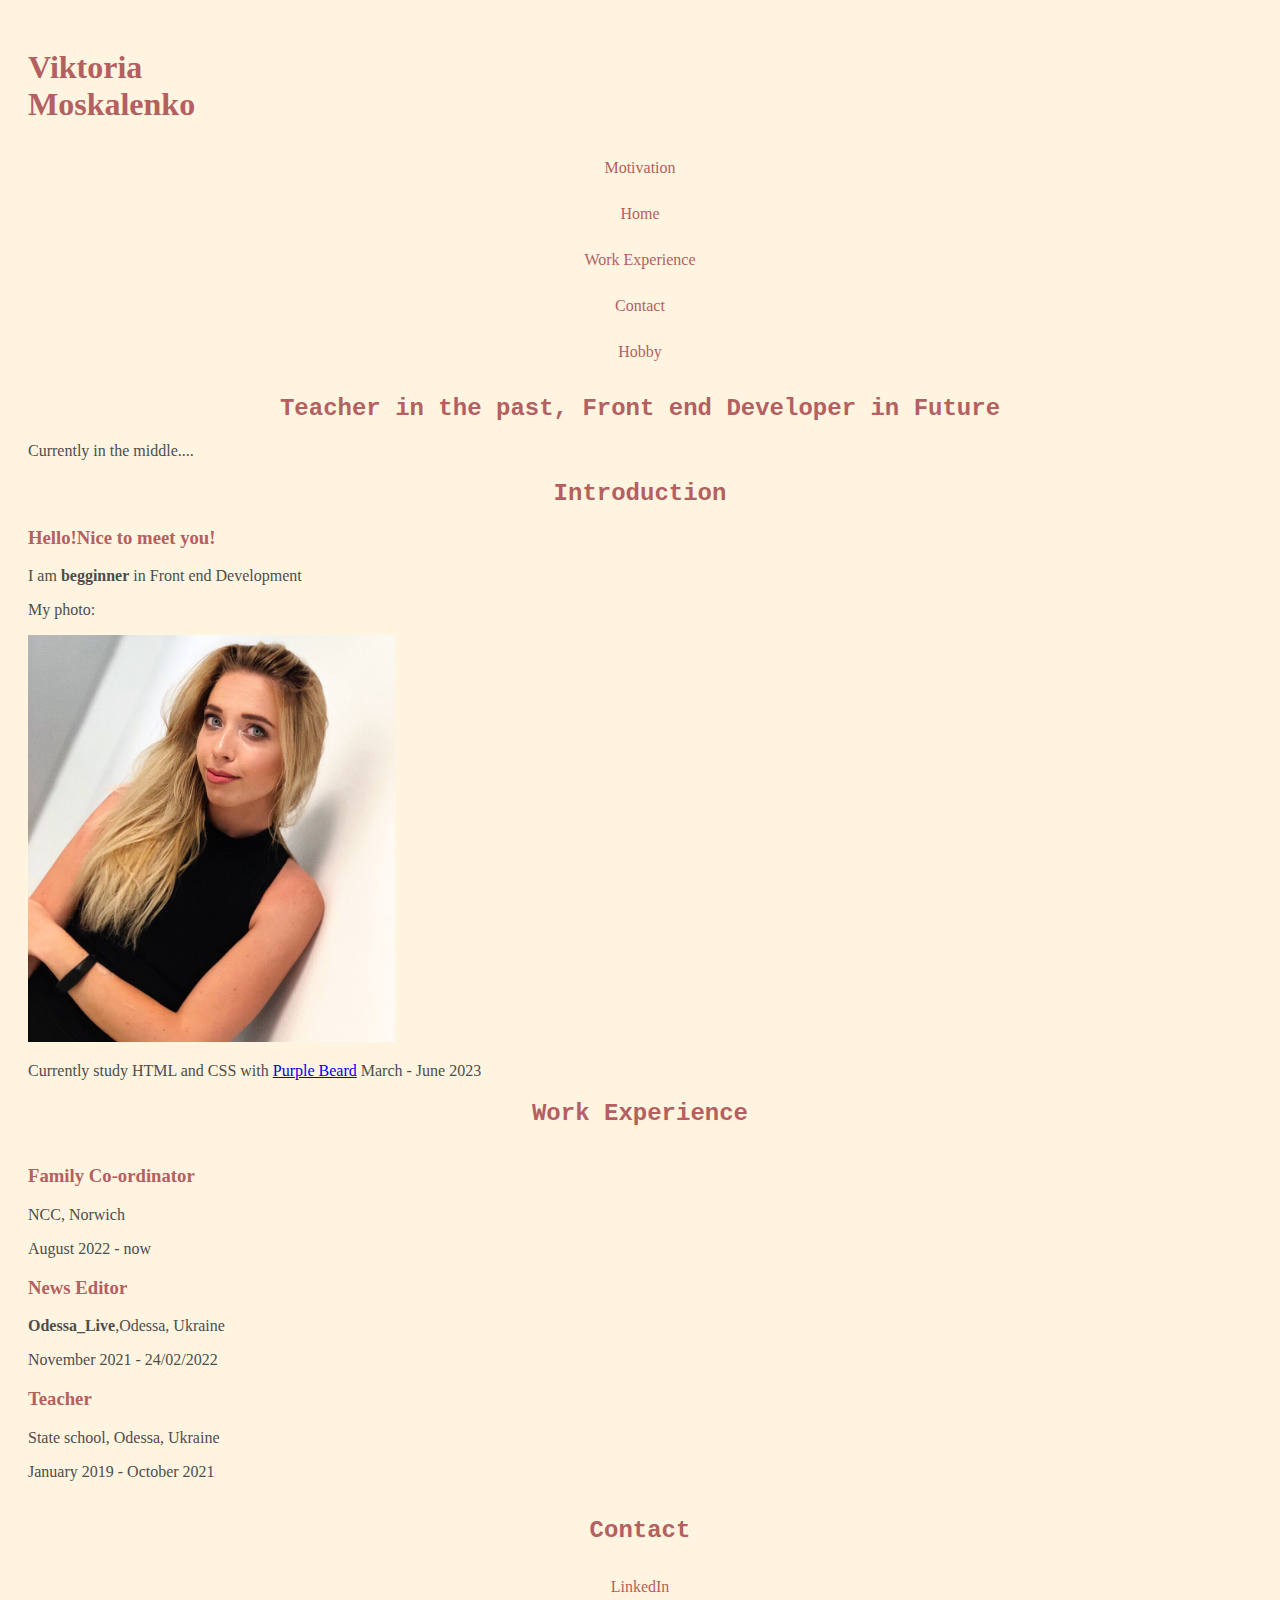
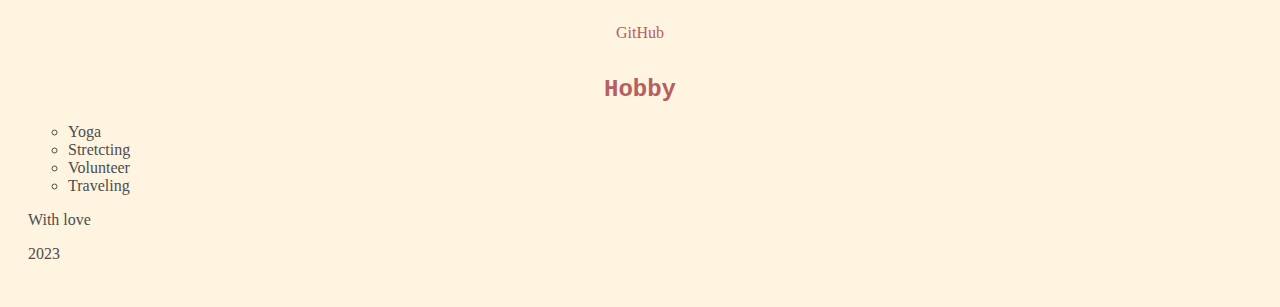
<file: index.html>
<!DOCTYPE html>
<html lang="en">

<head>
    <meta charset="UTF-8">
    <meta http-equiv="X-UA-Compatible" content="IE=edge">
    <meta name="viewport" content="width=device-width, initial-scale=1.0">
    <title>Portfolio</title>
    <link rel="stylesheet" href="assets/css/style.css">
</head>

<body>
    <header>
        <h1>Viktoria Moskalenko</h1>
        <nav>
            <ul>
                <li><a href="motivation.html">Motivation</a></li>
                <li><a href="index.html">Home</a></li>
                <li><a href="about.html">Work Experience</a></li>
                <li><a href="contact.html">Contact</a></li>
                <li><a href="hobby.html">Hobby</a></li>
            </ul>
        </nav>
    </header>
    <main>
        <section id="motivation">
            <h2>Teacher in the past, Front end Developer in Future</h2>
            <p>Currently in the middle....</p>
        </section>
        <section id="home">
            <h2>Introduction</h2>
            <h3>Hello!Nice to meet you!</h3>
            <p>I am <strong>begginner</strong> in Front end Development</p>
            <p>My photo:</p> <img src="assets/css/me.jpg" alt="my photo"> 
            <p> Currently study HTML and CSS with <a href="https://purplebeard.co.uk/about-us/">Purple Beard</a> March - June 2023</p>
        </section>
        <section id="about">
            <h2>Work Experience</h2>
            <div class="work experience">
                <ul>
                    <li>
                       
                            <h3>Family Co-ordinator</h3>
                            <p>NCC, Norwich</p>
                            <p>August 2022 - now</p>
                       

                    </li>
                    <li>
                        <h3>News Editor</h3>
                        <p><strong>Odessa_Live</strong>,Odessa, Ukraine</p>
                        <p>November 2021 - 24/02/2022</p>
                    </li>
                    <li>
                        <h3>Teacher</h3>
                        <p>State school, Odessa, Ukraine</p>
                        <p>January 2019 - October 2021</p>
                    </li>
                </ul>
              
            </div>
            
        </section>
        <section id="contact">
            <h2>Contact</h2>
            <nav>
                <ul>
                    <li><a href="https://www.linkedin.com/in/viktoriia-moskalenko-085376241/">LinkedIn</a></li>
                    <li><a href="https://github.com/Vikkk111">GitHub</a></li>
                   
                </ul>
            </nav>
        </section>
        <section id="hobby">
            <h2>Hobby</h2>
            <ol>
                <li>Yoga</li>
                <li>Stretcting</li>
                <li>Volunteer</li>
                <li>Traveling</li>
            </ol>
        </section>
    </main>
    <footer>
        <section>
            <p>With love</p>
            <p>2023</p>

        </section>
        
    </footer>
</body>

</html>
</file>
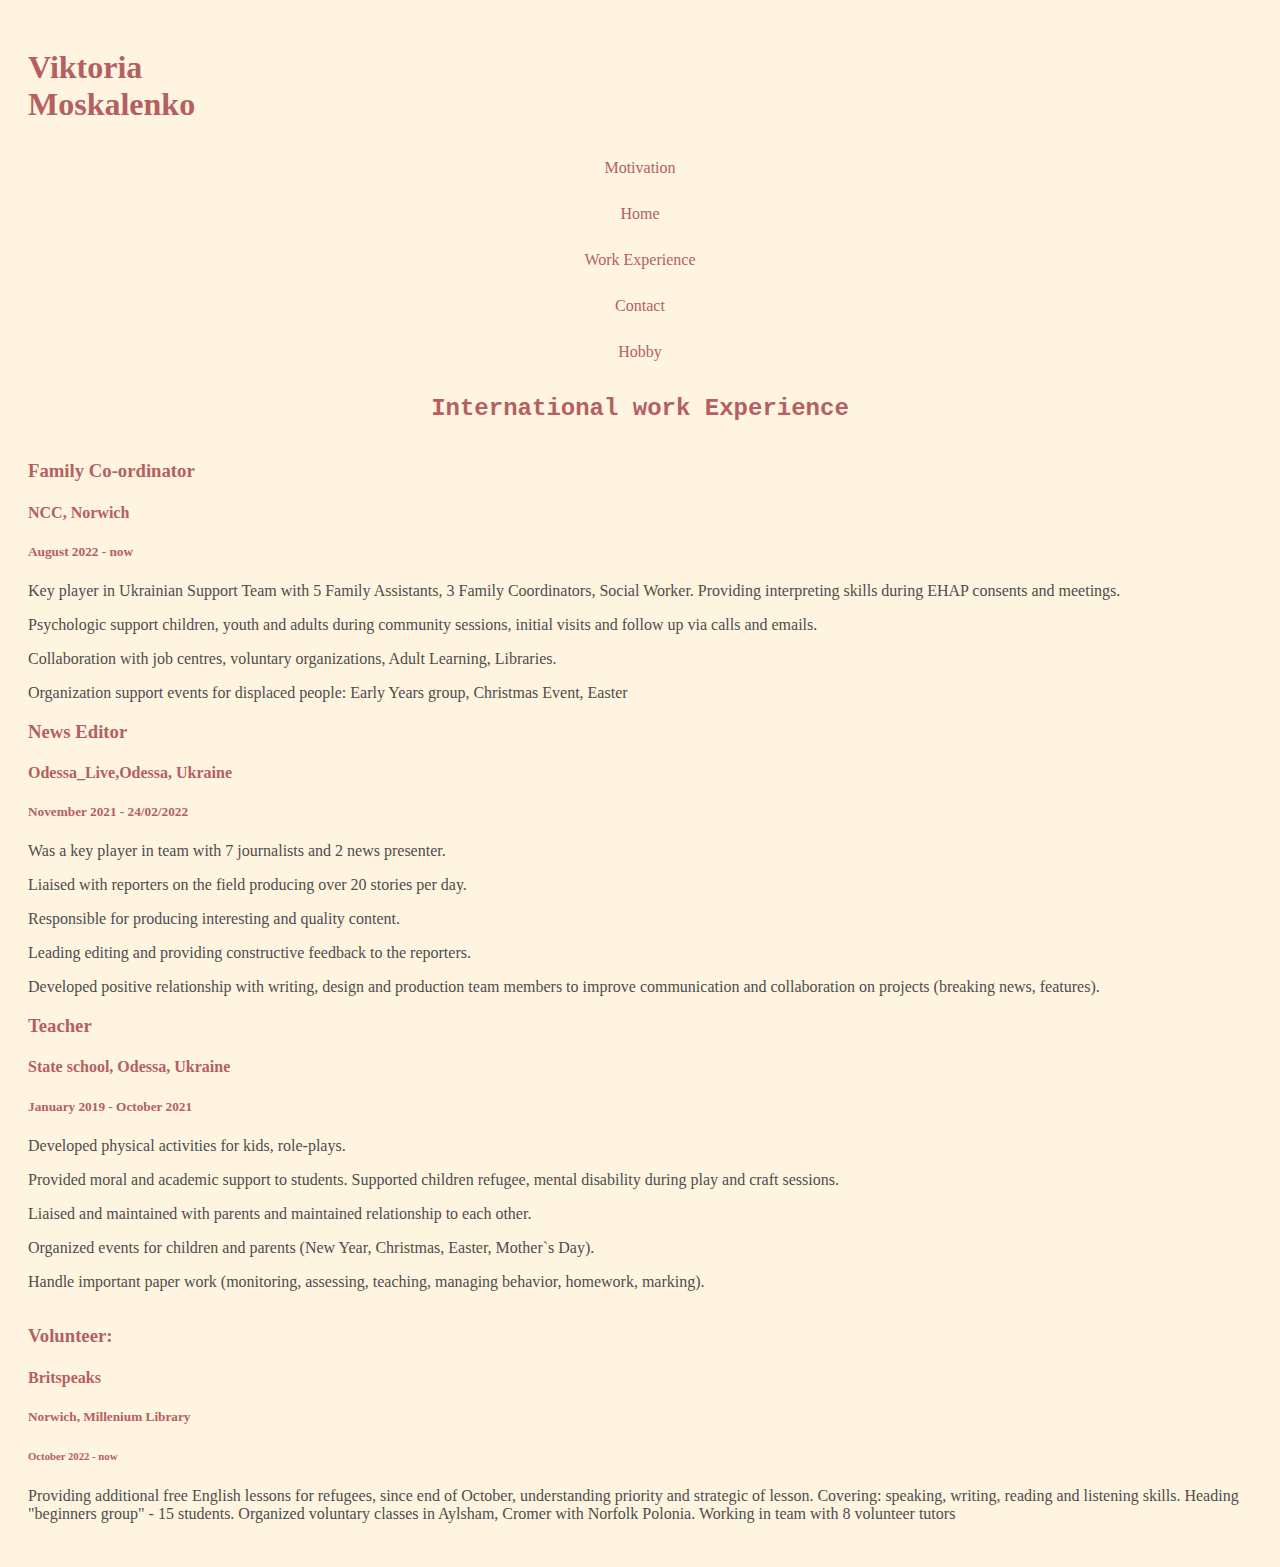
<file: about.html>
<!DOCTYPE html>
<html lang="en">

<head>
    <meta charset="UTF-8">
    <meta http-equiv="X-UA-Compatible" content="IE=edge">
    <meta name="viewport" content="width=device-width, initial-scale=1.0">
    <title>Portfolio</title>
    <link rel="stylesheet" href="assets/css/style.css">
</head>

<body>
    <header>
        <h1>Viktoria Moskalenko</h1>
        <nav>
            <ul>
                <li><a href="motivation.html">Motivation</a></li>
                <li><a href="index.html">Home</a></li>
                <li><a href="about.html">Work Experience</a></li>
                <li><a href="contact.html">Contact</a></li>
                <li><a href="hobby.html">Hobby</a></li>
            </ul>
        </nav>
    </header>
    <main>
        
        <section id="about">
            
            <h2>International work Experience</h2>
            <div class="work experience">
                <ul>
                    <li>
                       
                            <h3>Family Co-ordinator</h3>
                            <h4>NCC, Norwich</h4>
                            <h5>August 2022 - now</h5>
                            <p>Key player in Ukrainian Support Team with 5 Family Assistants, 3 Family
                                Coordinators, Social Worker. Providing interpreting skills during EHAP consents and
                                meetings.</p>
                                <p>Psychologic support children, youth and adults during community sessions, initial
                                visits and follow up via calls and emails.</p>
                                <p>Collaboration with job centres, voluntary organizations, Adult Learning, Libraries.</p>
                                <p>Organization support events for displaced people: Early Years group, Christmas Event,
                                Easter</p>
                       

                    </li>
                    <li>
                        <h3>News Editor</h3>
                        <h4><strong>Odessa_Live</strong>,Odessa, Ukraine</h4>
                        <h5>November 2021 - 24/02/2022</h5>
                        <p>Was a key player in team with 7 journalists and 2 news presenter.</p>
                            <p>Liaised with reporters on the field producing over 20 stories per day.</p>
                            <p>Responsible for producing interesting and quality content.</p>
                            <p>Leading editing and providing constructive feedback to the reporters.</p>
                            <p>Developed positive relationship with writing, design and production team members to
                            improve communication and collaboration on projects (breaking news, features).</p>
                            
                    </li>
                    <li>
                        <h3>Teacher</h3>
                        <h4>State school, Odessa, Ukraine</h4>
                        <h5>January 2019 - October 2021</h5>
                        <p>Developed physical activities for kids, role-plays.</p>
                           <p> Provided moral and academic support to students. Supported children refugee, mental
                            disability during play and craft sessions.</p>
                            <p>Liaised and maintained with parents and maintained relationship to each other.</p>
                            <p>Organized events for children and parents (New Year, Christmas, Easter, Mother`s
                            Day).</p>
                           <p>Handle important paper work (monitoring, assessing, teaching, managing behavior,
                            homework, marking).</p>
                    </li>
                </ul>
              
            </div>
        </section>
        <section id="volunteer">
            <div class="volunteer">
            <h3>Volunteer:</h3>
            <h4>Britspeaks</h4>
            <h5>Norwich, Millenium Library</h5>
            <h6>October 2022 - now </h6>
            <p>Providing additional free English lessons for refugees, since end of October,
                understanding priority and strategic of lesson. Covering: speaking, writing, reading
                and listening skills. Heading "beginners group" - 15 students. Organized voluntary
                classes in Aylsham, Cromer with Norfolk Polonia. Working in team with 8 volunteer
                tutors</p>
         </div>
        </section>
        
    </main>
    
        
    </footer>
</body>

</html>
</file>
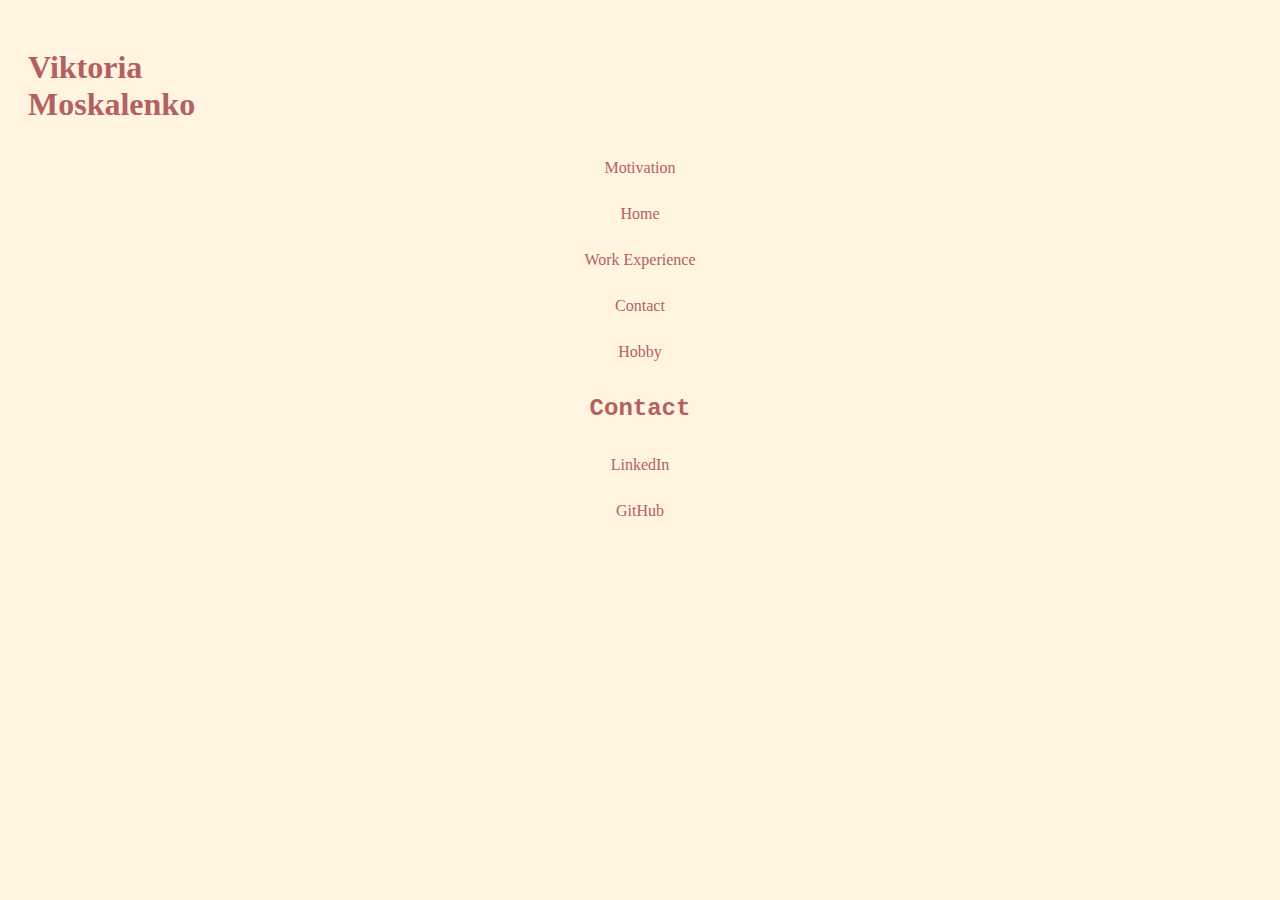
<file: contact.html>
<!DOCTYPE html>
<html lang="en">

<head>
    <meta charset="UTF-8">
    <meta http-equiv="X-UA-Compatible" content="IE=edge">
    <meta name="viewport" content="width=device-width, initial-scale=1.0">
    <title>Portfolio</title>
    <link rel="stylesheet" href="assets/css/style.css">
</head>

<body>
    <header>
        <h1>Viktoria Moskalenko</h1>
        <nav>
            <ul>
                <li><a href="motivation.html">Motivation</a></li>
                <li><a href="index.html">Home</a></li>
                <li><a href="about.html">Work Experience</a></li>
                <li><a href="contact.html">Contact</a></li>
                <li><a href="hobby.html">Hobby</a></li>
            </ul>
        </nav>
    </header>
    <main>
        
        <section id="contact">
            <h2>Contact</h2>
            <nav>
                <ul>
                    <li><a href="https://www.linkedin.com/in/viktoriia-moskalenko-085376241/">LinkedIn</a></li>
                    <li><a href="https://github.com/Vikkk111">GitHub</a></li>
                   
                </ul>
            </nav>
        </section>
       
    </main>
    
</body>

</html>
</file>
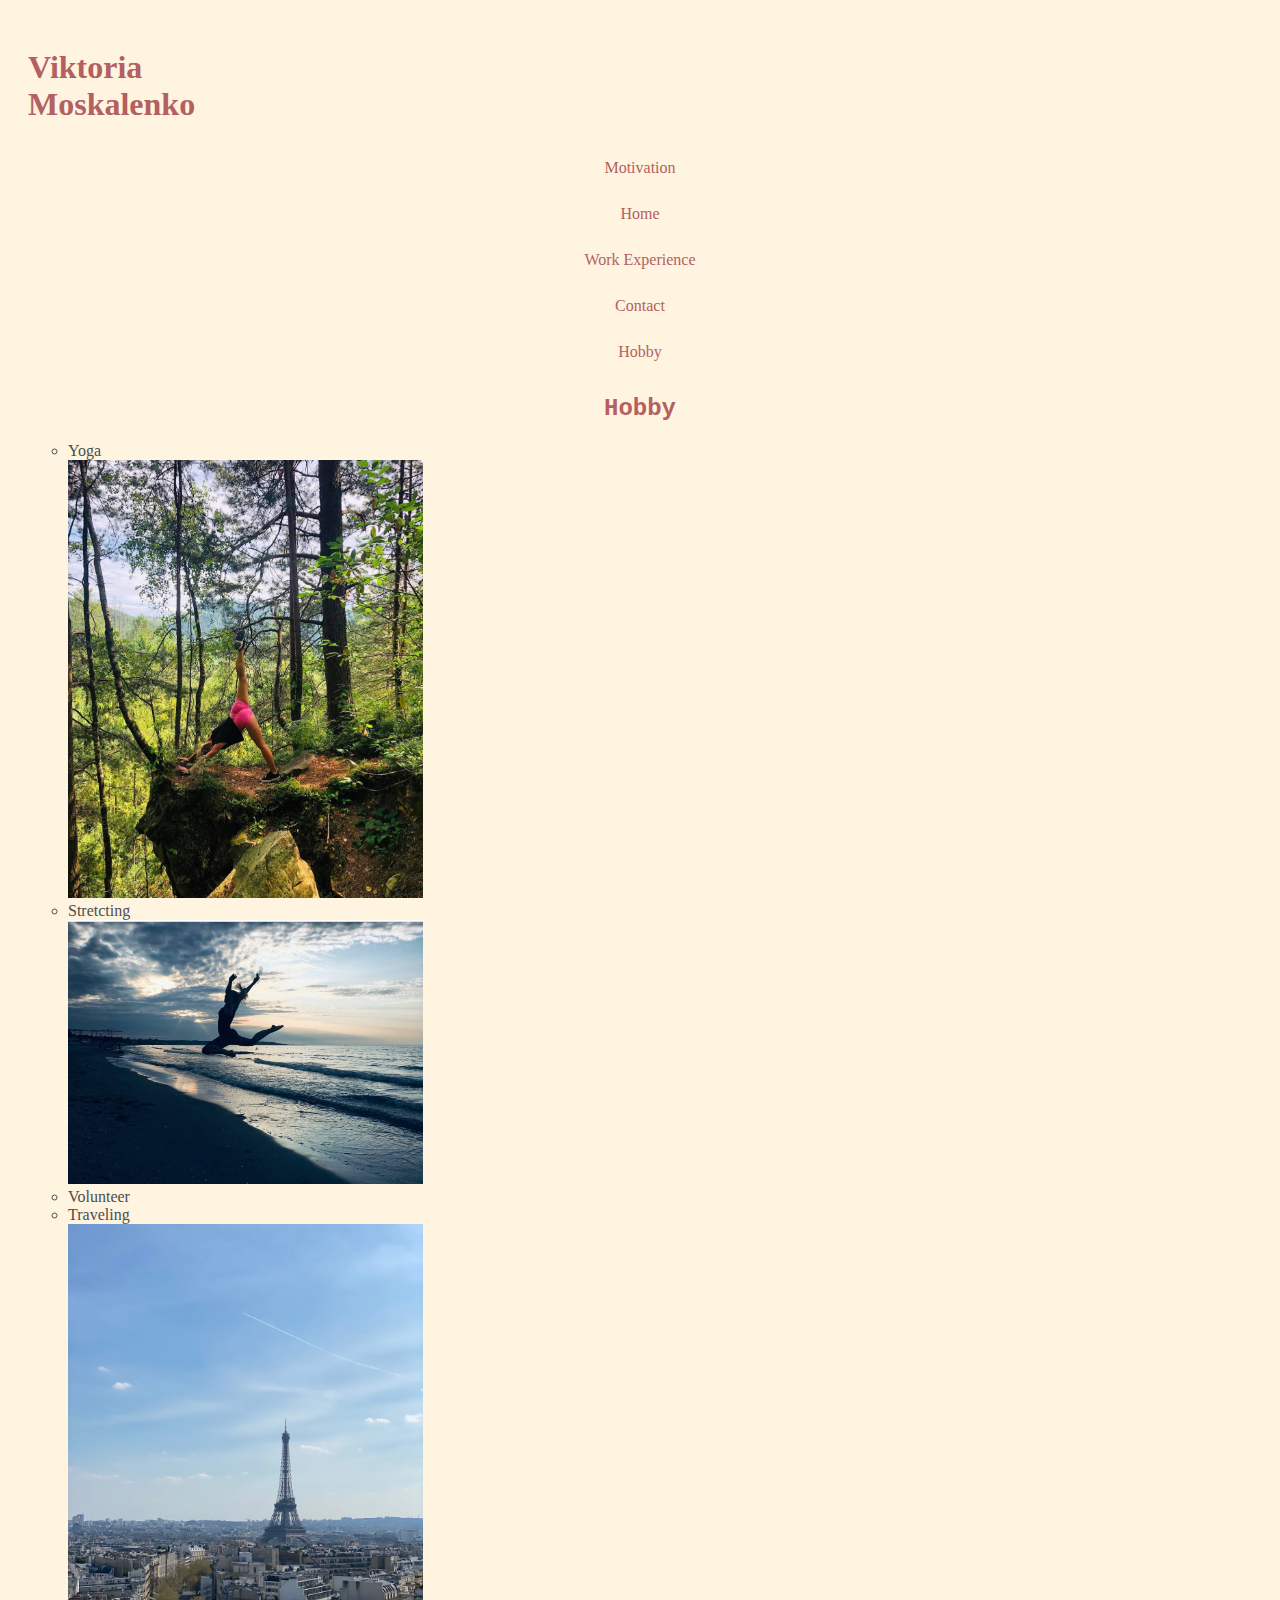
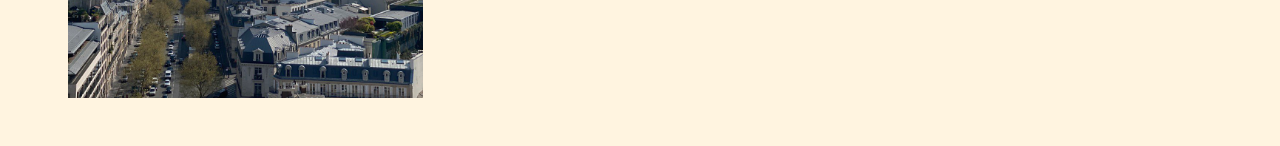
<file: hobby.html>
<!DOCTYPE html>
<html lang="en">

<head>
    <meta charset="UTF-8">
    <meta http-equiv="X-UA-Compatible" content="IE=edge">
    <meta name="viewport" content="width=device-width, initial-scale=1.0">
    <title>Portfolio</title>
    <link rel="stylesheet" href="assets/css/style.css">
</head>

<body>
    <header>
        <h1>Viktoria Moskalenko</h1>
        <nav>
            <ul>
                <li><a href="motivation.html">Motivation</a></li>
                <li><a href="index.html">Home</a></li>
                <li><a href="about.html">Work Experience</a></li>
                <li><a href="contact.html">Contact</a></li>
                <li><a href="hobby.html">Hobby</a></li>
            </ul>
        </nav>
    </header>
    <main>
        
        <section id="hobby">
            <h2>Hobby</h2>
            <ol>
                <li>Yoga</li>
                <img src="assets/css/st (2).jpg" class="yoga" alt="yoga">
                <li>Stretcting</li>
                <img src="assets/css/st (1).jpg" class="stretching" alt="stretching">
                <li>Volunteer</li>
                <li>Traveling</li>
                <img src="assets/css/st (3).jpg" class="travelling" alt="travelling">
            </ol>
        </section>
    </main>
    
</body>

</html>
</file>
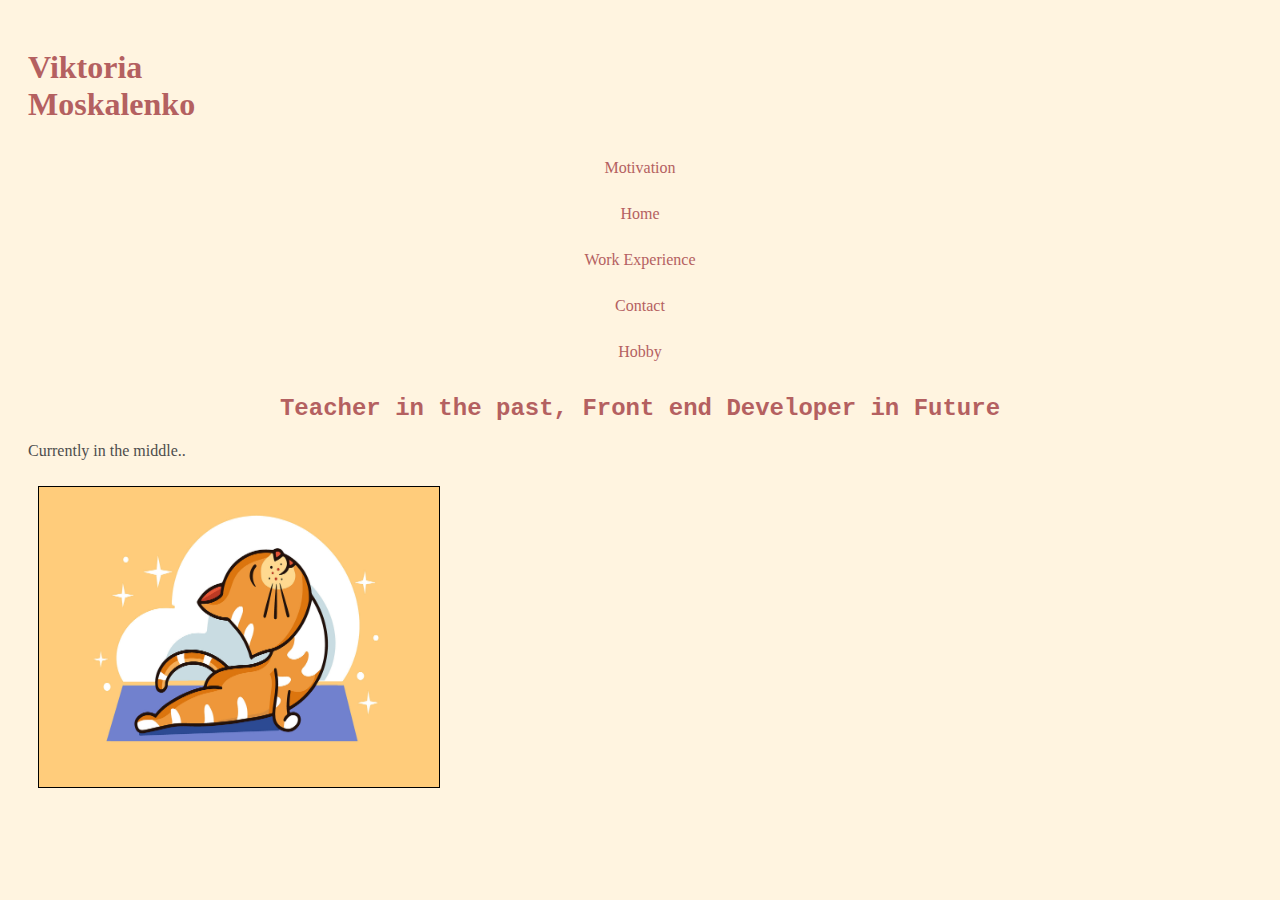
<file: motivation.html>
<!DOCTYPE html>
<html lang="en">

<head>
    <meta charset="UTF-8">
    <meta http-equiv="X-UA-Compatible" content="IE=edge">
    <meta name="viewport" content="width=device-width, initial-scale=1.0">
    <title>Portfolio</title>
    <link rel="stylesheet" href="assets/css/style.css">
</head>

<body>
    <header>
        <h1>Viktoria Moskalenko</h1>
        <nav>
            <ul>
                <li><a href="motivation.html">Motivation</a></li>
                <li><a href="index.html">Home</a></li>
                <li><a href="about.html">Work Experience</a></li>
                <li><a href="contact.html">Contact</a></li>
                <li><a href="hobby.html">Hobby</a></li>
            </ul>
        </nav>
    </header>
    <main>
       
        <section id="motivation">
            
            <h2>Teacher in the past, Front end Developer in Future</h2>
            <p>Currently in the middle..</p>
           
        </section>
        <img src="assets/css/yog.jpg" class="yoga-photo" alt="yoga-photo">
    
    </main>
</body>

</html>
</file>
<file: assets/css/style.css>
header {
  display: grid;
  grid-template-columns: repeat(5, 1fr);
  grid-template-rows: auto;
}

nav {
  grid-column: 1 / -1;
  grid-row: 2 / 3;
}  

@media (max-width: 768px) {
  header {
    display: grid;
    grid-template-columns: repeat(2, 1fr);
    grid-template-rows: auto;
  }
  
  nav {
    grid-column: 1 / -1;
    grid-row: 1 / 2;
  }
}


ul {
    list-style-type: none;
    margin: 0;
    padding: 0;
    overflow: hidden;
    background-color: #FFF4E0;
  }
  
 
  li a {
    display: block;
    color: #B46060;
    text-align: center;
    padding: 14px 16px;
    text-decoration: none;
  }
  
  
  li a:hover {
    background-color: #FFBF9B;
  }
  .active {
    background-color: #0b4530;
  } 
  
  #home,
  #about,
  #contact,
  #hobby,
  #volunteer, p {
    color: rgb(77, 77, 77); 
    text-align: left;
    font-family: 'Times New Roman', Times, serif;
  }
#motivation, h2 {
  color: #4D4D4D;
  text-align: center;
  font-family: 'Courier New', Courier, monospace;
}

body {
    background-color: #FFF4E0;
    padding: 20px;
    font-size: medium;
    font-family: 'Times New Roman', Times, serif;
}

main {
    max-width: none;
    margin: auto;
}

h1, h2, h3, h4, h5, h6 {
color: 
#B46060;
}

.column {
    color: #4D4D4D;
}

img {
 
    margin-left: auto;
    margin-right: auto;
    width: 30%;
}

ol {
    color: #4D4D4D;
    list-style-type: circle;


}


  footer {
    color: #4D4D4D;
    text-align: center;
  }

  .yoga-photo {
    width: 400px;
  height: 300px;
  margin: 10px;
  border: 1px solid black;
  text-align: center;
  }
</file>
